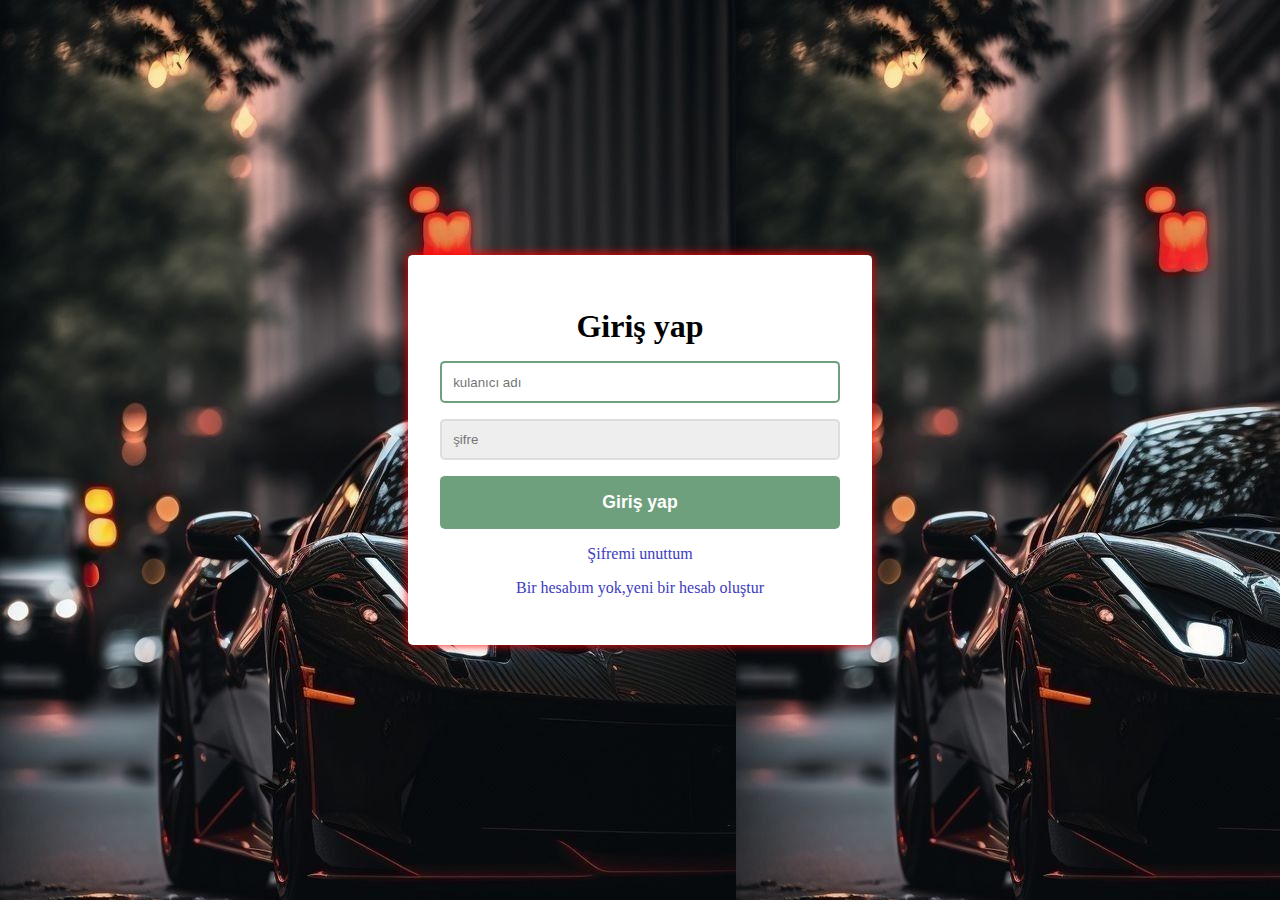
<file: index.html>
<!DOCTYPE html>
<html lang="en">
<head>
    <meta charset="UTF-8">
    <meta name="viewport" content="width=device-width, initial-scale=1.0">
    <title>muhammed ikbal</title>
    <link rel="stylesheet" href="style.css"> 
</head>
<body>
    <div class="container">
        <!--from alanı-->
        <form action=""class="form">
            <h1 class="form__litle">Giriş yap</h1>
        <div class="from__message from__message-error"></div>
        <div class="from__input--group">
            <input type="text" class="from__input" autofocus placeholder="kulanıcı adı">
            <div class="from__input-error-message"></div>
            </div>
            <div class="from__input--group">
                <input type="password" class="from__input" autofocus placeholder="şifre">
                <div class="from__input-error-message"></div>
                </div>
                <button class="from__button">Giriş yap</button>
                <p class="from__text">
                    <a href="forgetpass.html" class="from__link">Şifremi unuttum</a>
                </p>
                <p class ="from__text">
                    <a href="ragister.html" class="from__link">Bir hesabım yok,yeni bir hesab oluştur</a>
                </p>
                
            </form>
        
    </div>
</body>
</html>
</file>
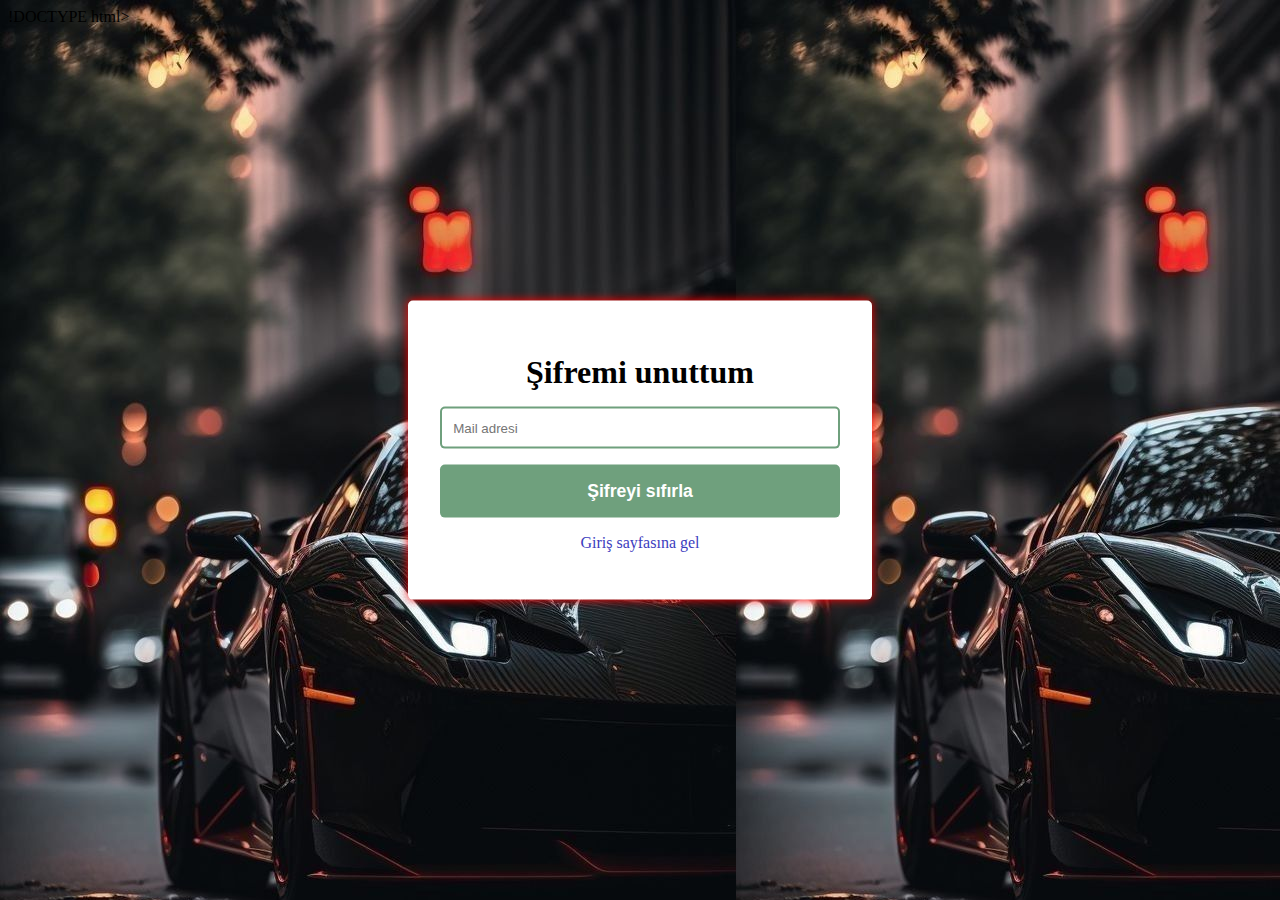
<file: forgetpass.html>
!DOCTYPE html>
<html lang="en">
<head>
    <meta charset="UTF-8">
    <meta name="viewport" content="width=device-width, initial-scale=1.0">
    <title>muhammed ikbal</title>
    <link rel="stylesheet" href="style.css"> 
</head>
<body>
    <div class="container">
        <!--from alanı-->
        <form action=""class="form">
            <h1 class="form__litle">Şifremi unuttum</h1>
        <div class="from__message from__message-error"></div>
        <div class="from__input--group">
            <input type="email" class="from__input" autofocus placeholder="Mail adresi">
            <div class="from__input-error-message"></div>
            </div>
            
                <button class="from__button">Şifreyi sıfırla</button>
                <p class="from__text">
                    
                
                <p class ="from__text">
                    <a href="index.html" class="from__link">Giriş sayfasına gel</a>
                </p>
                
            </form>
        
    </div>
</body>
</html>
</file>
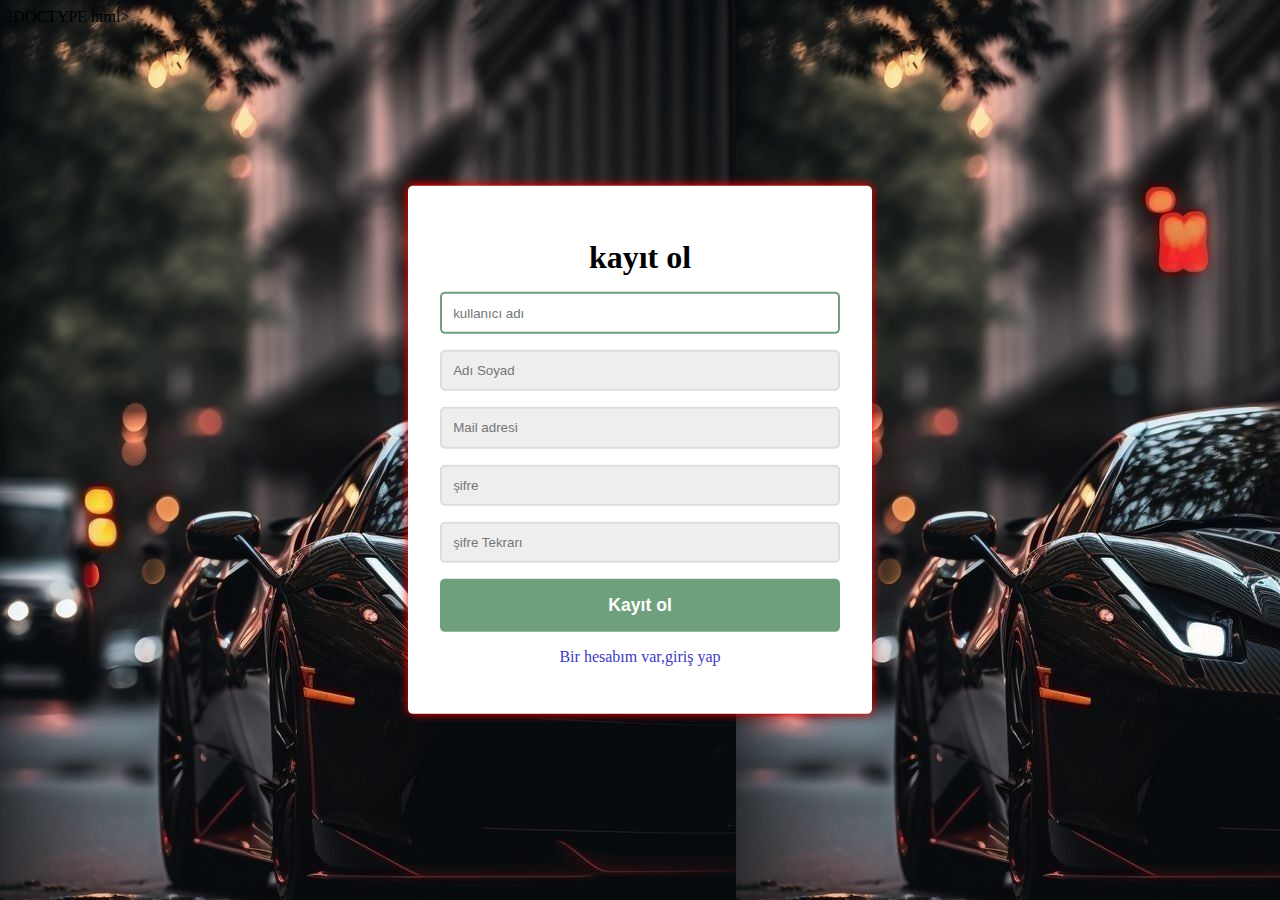
<file: ragister.html>
!DOCTYPE html>
<html lang="en">
<head>
    <meta charset="UTF-8">
    <meta name="viewport" content="width=device-width, initial-scale=1.0">
    <title>muhammed ikbal</title>
    <link rel="stylesheet" href="style.css"> 
</head>
<body>
    <div class="container">
        <!--from alanı-->
        <form action=""class="form">
            <h1 class="form__litle">kayıt ol</h1>
        <div class="from__message from__message-error"></div>
        <div class="from__input--group">
            <input type="text" class="from__input" autofocus placeholder="kullanıcı adı">
            <div class="from__input-error-message"></div>
            </div>

             <div class="from__input--group">
            <input type="text" class="from__input"  placeholder="Adı Soyad">
            <div class="from__input-error-message"></div>
            </div>

            <div class="from__input--group">
                <input type="email" class="from__input"  placeholder="Mail adresi">
                <div class="from__input-error-message"></div>
                </div>

            <div class="from__input--group">
                <input type="password" class="from__input"  placeholder="şifre">
                <div class="from__input-error-message"></div>
                </div>

                <div class="from__input--group">
                    <input type="password" class="from__input"  placeholder="şifre Tekrarı">
                    <div class="from__input-error-message"></div>
                    </div>

                <button class="from__button">Kayıt ol</button>
                
                    
                </p>
                <p class ="from__text">
                    <a href="index.html" class="from__link">Bir hesabım var,giriş yap</a>
                </p>
                
            </form>
        
    </div>
</body>
</html>
</file>
<file: style.css>
/*kok içinde değişken tanımlamarı*/

:root{
    --color-primary: rgba(50,120,70,0.7);
    --color-primary-dark: rgba(7,68,26);
    --color-secondary: rgba(60,60,190);
    --color-error: rgba(210,40,40);
    --color-success: rgba(90,150,40,0.7);
    --border-radius:  5px;

    --bg-color-primary:rgba(16,212,16,0.308);
    --bg-color-primary:rgba(1,82,1,0.782);
    --box-shadow:0 0 10px red;
    --input-reguler-border:2px solid #ddd;
    --transition-time: .3;




}

body{
 background: url(1a473f3c3cc2258a151980652fb2473d.jpg);
   
}

.container{
    background-color:white;
    width: 400px;
    max-width: 400%;
    max-height: 400%;
    box-shadow: var(--box-shadow);
    border-radius:var(--border-radius);
    padding: 2rem;


    position: absolute;
    left: 50%;
    top: 50%;
    transform:translate(-50%,-50%);
}
.form__litle{
text-align: center;
margin-bottom: 1rem;

}
.from__message{
    text-align: center;
    margin-bottom: 1rem;
    color: var(--color-error);
}
.from__message-error{
    color: var(--color-error);
}
.from__input--group{
    margin-bottom: 1rem;
}
.from__input{
    width: 100%;
    padding: 0.7rem;
    box-sizing: border-box;
    border-radius: var(--border-radius);
    outline: none;
    border:var(--input-reguler-border);
    background-color: #eee;
    transition: background .3s, border-color .3s;

}
.from__input:focus{
    border-color: var(--color-primary);
    background-color: white;
}
.from__input-error-message{
    margin-top: .5rem;
    font: .85rem;
    color: var(--color-error);
    }
    .from__button{
        width: 100%;
        padding: 1rem 2rem;
        font-weight: bold;
        color: #fff;
        background-color: var(--color-primary);
        border-radius: var(--border-radius);
        outline: none;
        border: none;
        font-size: 1.1rem;
}
.from__button:hover{
    background-color: var(--color-primary-dark);
}
.from__button:active{
    transform: scale(0.95);
}
.from__text{
    text-align: center;

}
.from__link{
    color: var(--color-secondary);
    text-decoration: none;
    cursor: pointer;

}
.from__link:hover{
    text-decoration: underline;

}
.from > *:last-child{
    margin-bottom: 0;
}
.from > *:first-child{
    margin-top: 0;
    
}
</file>
